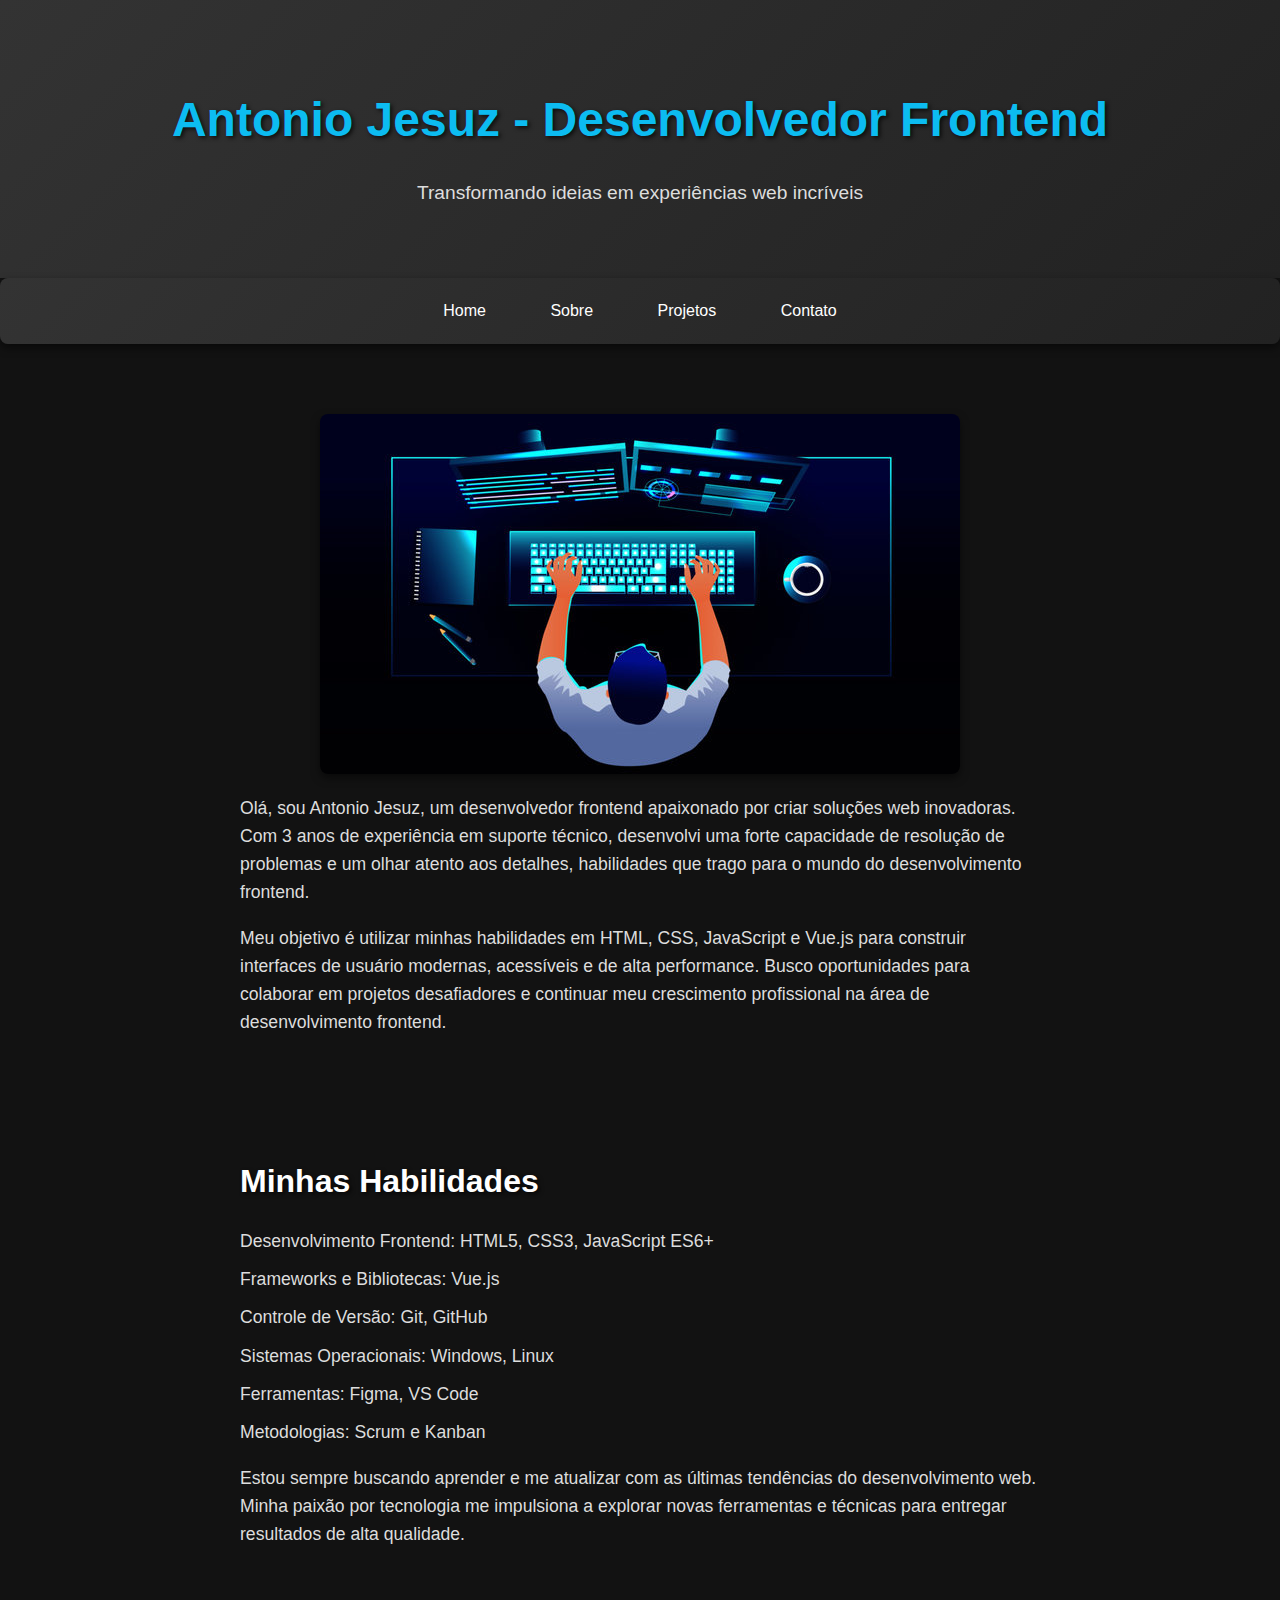
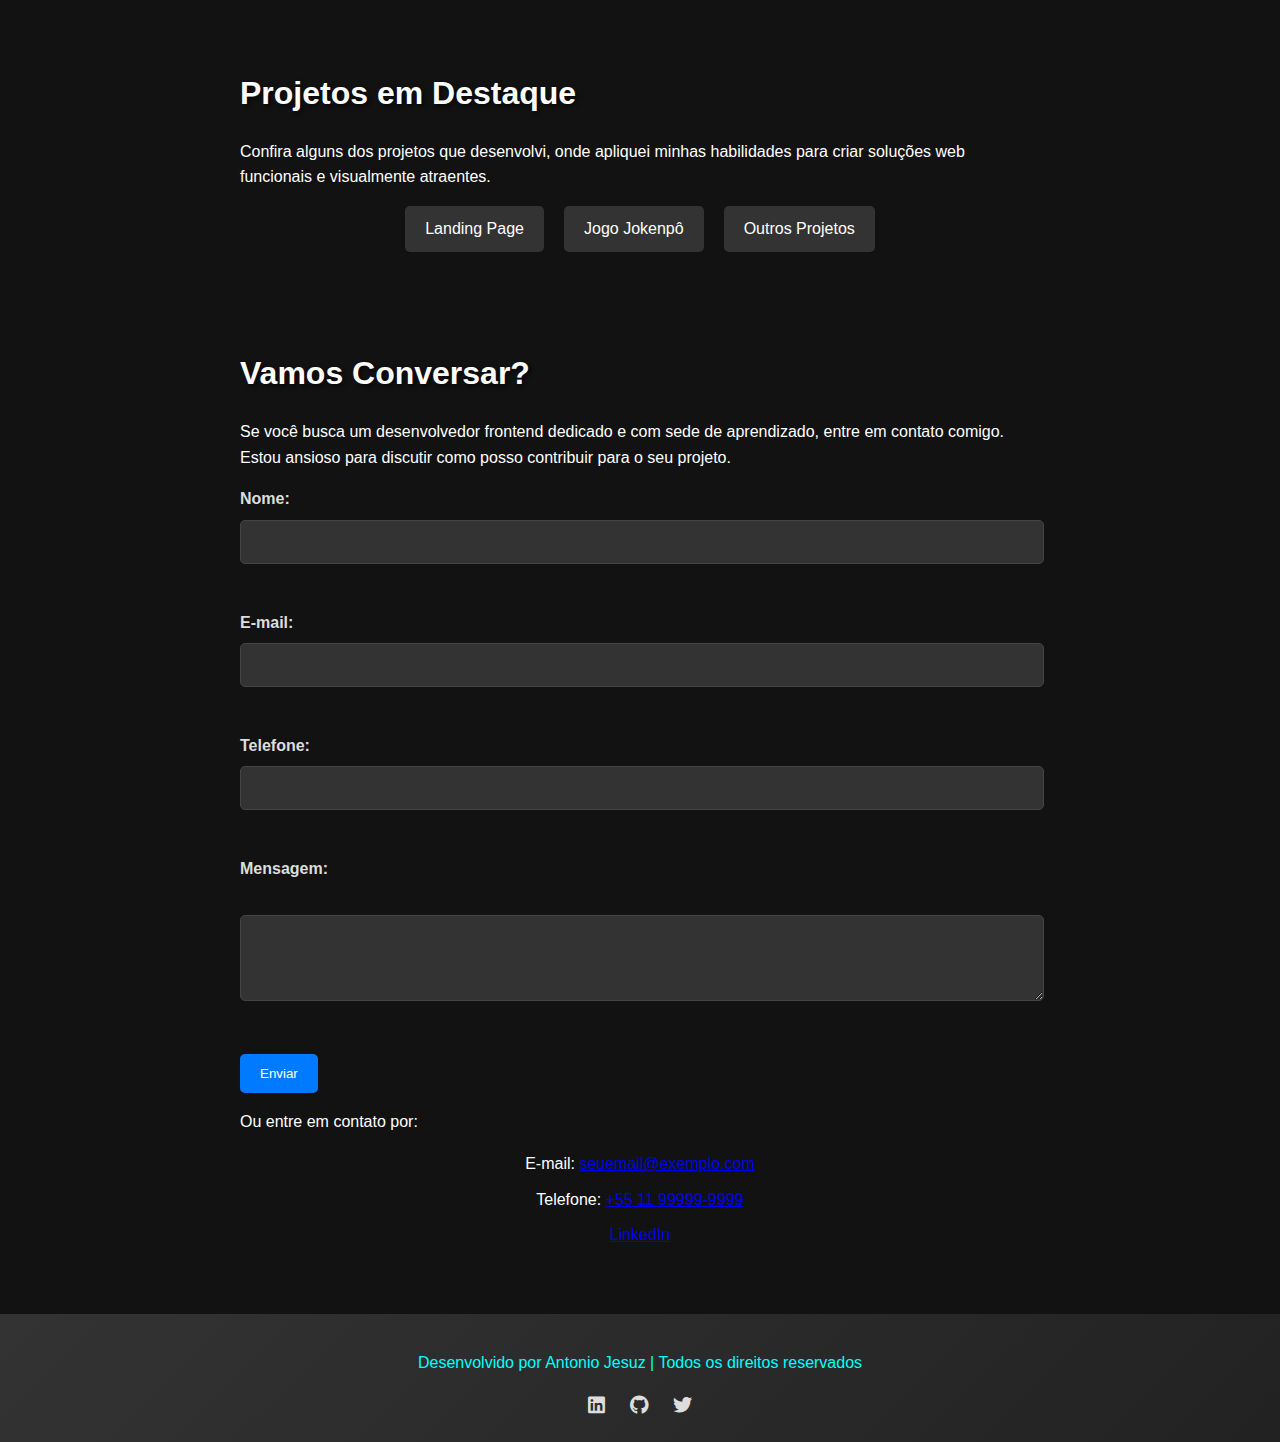
<file: index.html>
<!DOCTYPE html>
<html lang="pt-br">
<head>
    <meta charset="UTF-8" />
    <meta name="viewport" content="width=device-width, initial-scale=1.0" />
    <title>Antonio Jesuz - Desenvolvedor Frontend</title>
    <link rel="stylesheet" href="./css/index.css" />
    <link rel="stylesheet" href="https://cdnjs.cloudflare.com/ajax/libs/font-awesome/5.15.3/css/all.min.css">

  </head>
<body>
    <a href="#" id="voltar-topo"> ⬆️ </a>
    <script src="./voltar.js"></script>
    <header>
        <h1 class="front_inicio">Antonio Jesuz - Desenvolvedor Frontend</h1>
        <p class="subtitulo">Transformando ideias em experiências web incríveis</p>
    </header>

    <nav class="navegacao">
        <a href="#"> Home </a>
        <a href="./html/sobre.html"> Sobre </a>
        <a href="./html/projetos.html"> Projetos </a>
        <a href="#"> Contato </a>
    </nav>

    <section class="introducao">
        <img src="./images/frontend_background.jpg" alt="Desenvolvedor Frontend" class="imagem-destaque" />
        <p>Olá, sou Antonio Jesuz, um desenvolvedor frontend apaixonado por criar soluções web inovadoras. Com 3 anos de experiência em suporte técnico, desenvolvi uma forte capacidade de resolução de problemas e um olhar atento aos detalhes, habilidades que trago para o mundo do desenvolvimento frontend.</p>
        <p>Meu objetivo é utilizar minhas habilidades em HTML, CSS, JavaScript e Vue.js para construir interfaces de usuário modernas, acessíveis e de alta performance. Busco oportunidades para colaborar em projetos desafiadores e continuar meu crescimento profissional na área de desenvolvimento frontend.</p>
    </section>

    <section class="habilidades">
        <h3>Minhas Habilidades</h3>
        <ul>
            <li>Desenvolvimento Frontend: HTML5, CSS3, JavaScript ES6+</li>
            <li>Frameworks e Bibliotecas: Vue.js</li>
            <li>Controle de Versão: Git, GitHub</li>
            <li>Sistemas Operacionais: Windows, Linux</li>
            <li>Ferramentas: Figma, VS Code</li>
            <li>Metodologias: Scrum e Kanban</li>
        </ul>
        <p>Estou sempre buscando aprender e me atualizar com as últimas tendências do desenvolvimento web. Minha paixão por tecnologia me impulsiona a explorar novas ferramentas e técnicas para entregar resultados de alta qualidade.</p>
    </section>

    <section class="projetos-destaque">
        <h3>Projetos em Destaque</h3>
        <p>Confira alguns dos projetos que desenvolvi, onde apliquei minhas habilidades para criar soluções web funcionais e visualmente atraentes.</p>
        <div class="projetos-lista">
            <a href="./html/projetos.html#landing-page" class="projeto-link">Landing Page</a>
            <a href="./html/projetos.html#jokenpo" class="projeto-link">Jogo Jokenpô</a>
            <a href="./html/projetos.html" class="projeto-link">Outros Projetos</a>
        </div>
    </section>

    <section id="contato">
        <h2>Vamos Conversar?</h2>
        <p>Se você busca um desenvolvedor frontend dedicado e com sede de aprendizado, entre em contato comigo. Estou ansioso para discutir como posso contribuir para o seu projeto.</p>
        <form action="processar_formulario.php" method="POST">
            <label for="nome">Nome:</label>
            <input type="text" id="nome" name="nome" required><br><br>
            <label for="email">E-mail:</label>
            <input type="email" id="email" name="email" required><br><br>
            <label for="telefone">Telefone:</label>
            <input type="tel" id="telefone" name="telefone"><br><br>
            <label for="mensagem">Mensagem:</label><br>
            <textarea id="mensagem" name="mensagem" rows="4" cols="50" required></textarea><br><br>
            <input type="submit" value="Enviar">
        </form>

        <p>Ou entre em contato por:</p>
        <ul>
            <li>E-mail: <a href="mailto:seuemail@exemplo.com">seuemail@exemplo.com</a></li>
            <li>Telefone: <a href="tel:+5511999999999">+55 11 99999-9999</a></li>
            <li><a href="https://www.linkedin.com/in/antonio-jesuz" target="_blank">LinkedIn</a></li>
        </ul>
    </section>

    <!--- Rodapé da página --->
    <footer class="rodape">
        <p>Desenvolvido por Antonio Jesuz | Todos os direitos reservados</p>
        <div class="social-icons">
            <a href="https://www.linkedin.com/in/antonio-jesuz/" target="_blank"><i class="fab fa-linkedin"></i></a>
            <a href="https://github.com/walkingblack" target="_blank"><i class="fab fa-github"></i></a>
            <a href="https://x.com/" target="_blank"><i class="fab fa-twitter"></i></a>
        </div>
    </footer>
</body>
</html>
</file>
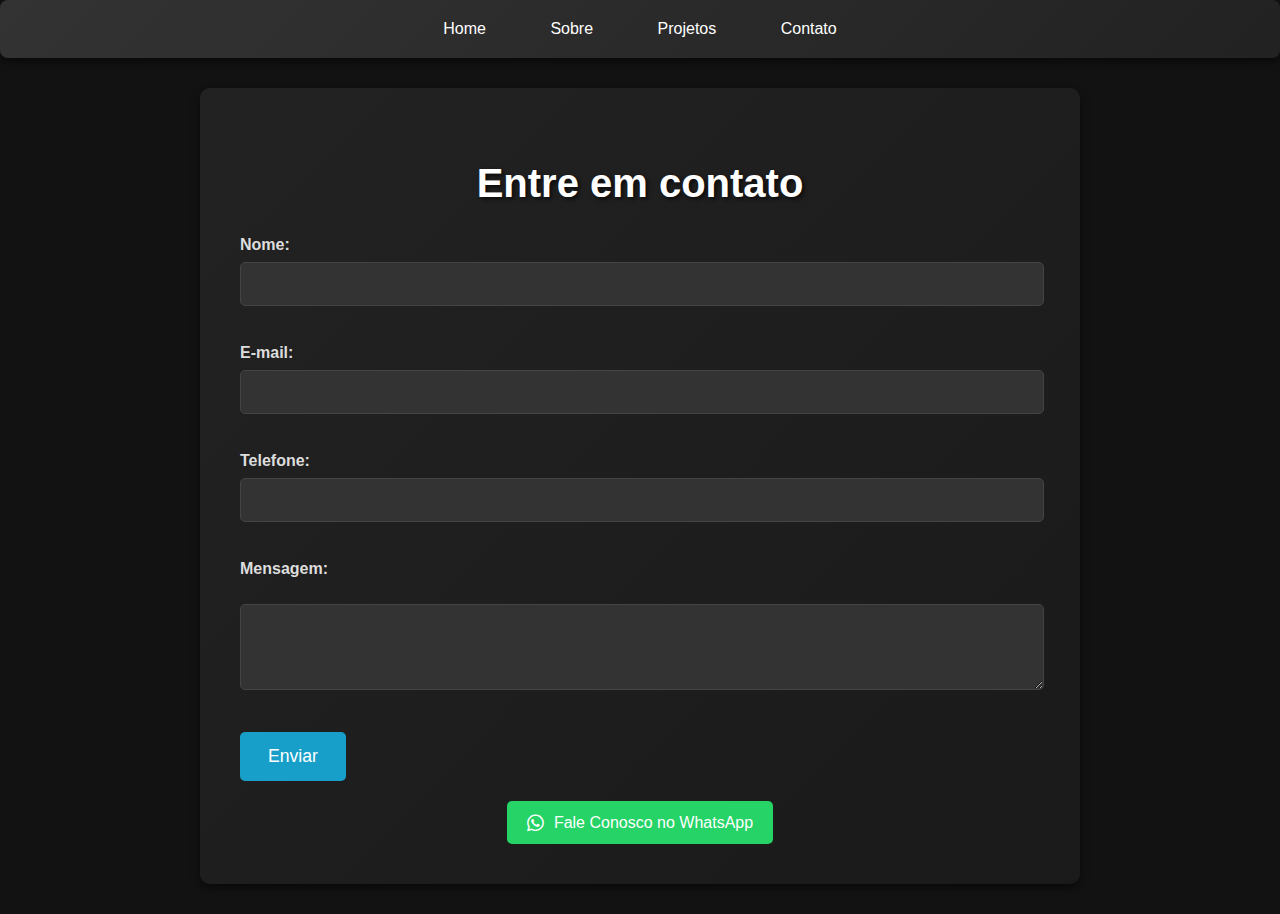
<file: html/contato.html>
<!DOCTYPE html>
<html lang="pt-br">
<head>
    <meta charset="UTF-8" />
    <meta name="viewport" content="width=device-width, initial-scale=1.0" />
    <title>Contato</title>
    <link rel="stylesheet" href="../css/contato.css" />
    <link rel="stylesheet" href="https://cdnjs.cloudflare.com/ajax/libs/font-awesome/5.15.3/css/all.min.css">
</head>
<body>
    <nav class="navegacao">
        <a href="../index.html"> Home </a>
        <a href="./sobre.html"> Sobre </a>
        <a href="./projetos.html"> Projetos </a>
        <a href="./contato.html"> Contato </a>
    </nav>
    <section id="contato">
        <h2>Entre em contato</h2>
        <form action="processar_formulario.php" method="POST">
            <label for="nome">Nome:</label>
            <input type="text" id="nome" name="nome" required><br><br>
            <label for="email">E-mail:</label>
            <input type="email" id="email" name="email" required><br><br>
            <label for="telefone">Telefone:</label>
            <input type="tel" id="telefone" name="telefone"><br><br>
            <label for="mensagem">Mensagem:</label><br>
            <textarea id="mensagem" name="mensagem" rows="4" cols="50" required></textarea><br><br>
            <input type="submit" value="Enviar">
        </form>

        <!--- Chamar pelo whatsapp --->
        <a href="https://wa.me/SEU_NUMERO_COM_DDD" target="_blank" class="whatsapp-button">
            <i class="fab fa-whatsapp"></i> Fale Conosco no WhatsApp
        </a>

    </section>
</body>
</html>
</file>
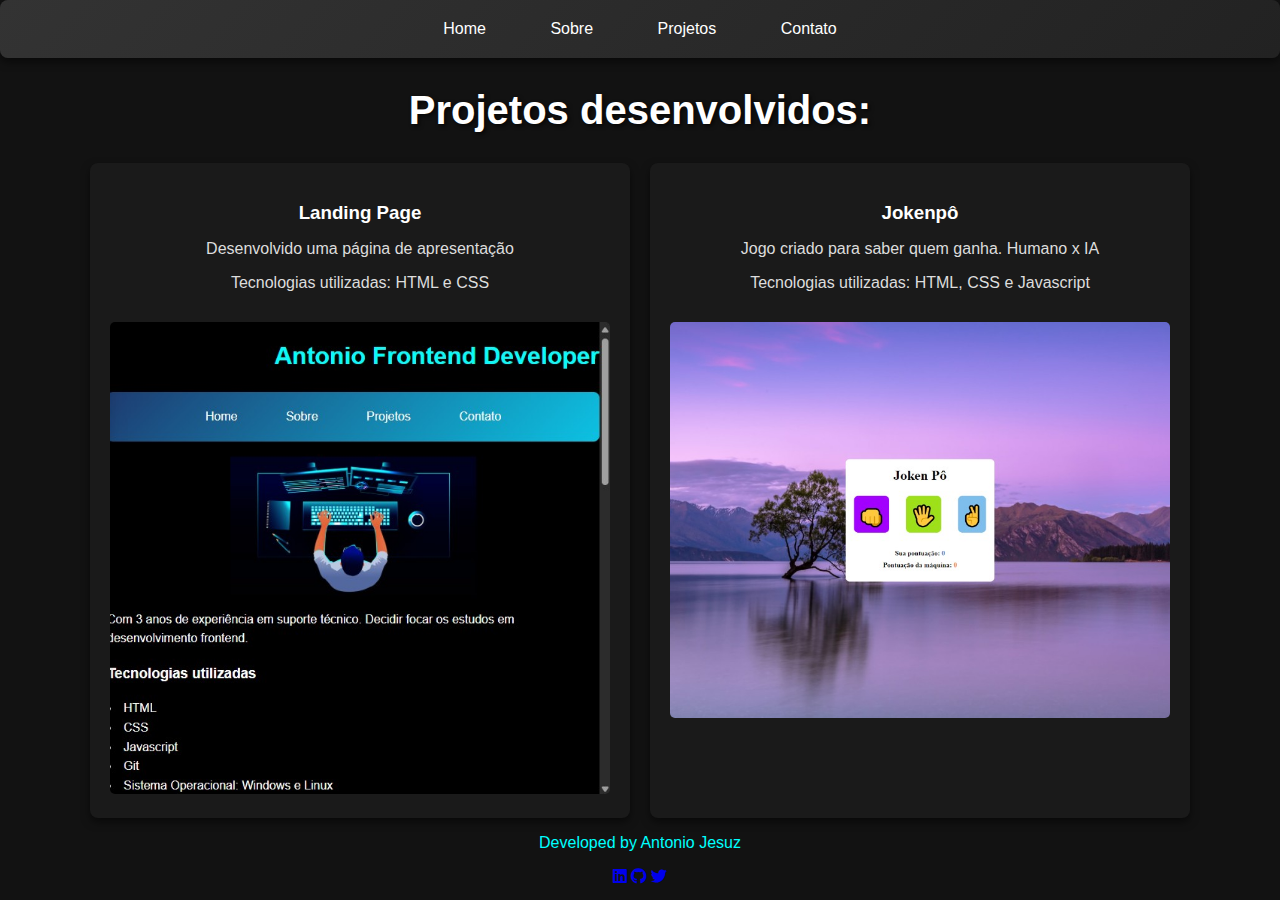
<file: html/projetos.html>
<!DOCTYPE html>
<html lang="pt-br">
<head>
    <meta charset="UTF-8" />
    <meta name="viewport" content="width=device-width, initial-scale=1.0" />
    <title>Projetos</title>
    <link rel="stylesheet" href="../css/projetos.css" />
    <link rel="stylesheet" href="https://cdnjs.cloudflare.com/ajax/libs/font-awesome/5.15.3/css/all.min.css">
</head>
<body>
    <nav class="navegacao">
        <a href="index.html"> Home </a>
        <a href="../html/sobre.html"> Sobre </a>
        <a href="../html/projetos.html"> Projetos </a>
        <a href="..//html/contato.html"> Contato </a>
    </nav>

    <h1>Projetos desenvolvidos:</h1>

    <div class="projetos-container">
        <div class="projeto">
            <h3>Landing Page</h3>
            <p>Desenvolvido uma página de apresentação</p>
            <p>Tecnologias utilizadas: HTML e CSS</p>
            <img src="../images/landingpage.jpg" alt="Landing Page">
        </div>

        <div class="projeto">
            <h3>Jokenpô</h3>
            <p>Jogo criado para saber quem ganha. Humano x IA</p>
            <p>Tecnologias utilizadas: HTML, CSS e Javascript</p>
            <img src="../images/jokenpo.jpg" alt="Jokenpo">
        </div>
    </div>
</body>
</html>

   
    <!--- Rodapé da página --->
  <footer class="rodape">
    <p>Developed by Antonio Jesuz</p>
    <div class="social-icons">
        <a href="https://www.linkedin.com/in/antonio-jesuz/" target="_blank"><i class="fab fa-linkedin"></i></a>
        <a href="https://github.com/walkingblack" target="_blank"><i class="fab fa-github"></i></a>
        <a href="https://x.com/" target="_blank"><i class="fab fa-twitter"></i></a>
    </div>
</footer>

</body>
</html>
</file>
<file: css/index.css>
body {
  background-color: #121212; /* Fundo preto */
  color: #fff; /* Texto branco */
  font-family: 'Segoe UI', Tahoma, Geneva, Verdana, sans-serif;
  margin: 0;
  padding: 0;
}

#voltar-topo {
  display: none;
  position: fixed;
  bottom: 20px;
  right: 20px;
  background-color: #0ae5f5;
  color: white;
  padding: 10px 15px;
  border-radius: 5px;
  text-decoration: none;
  z-index: 999;
}

#voltar-topo.mostrar {
  display: block;
}

header {
  text-align: center;
  padding: 50px 0;
  background: linear-gradient(135deg, #333, #222); /* Gradiente escuro para o cabeçalho */
}

.front_inicio {
  font-size: 3em;
  margin-bottom: 10px;
  color: #0cbcf1;
  text-shadow: 2px 2px 4px rgba(0, 0, 0, 0.7);
}

.subtitulo {
  font-size: 1.2em;
  color: #ddd;
}

.navegacao {
  background: linear-gradient(135deg, #333, #222); /* Gradiente escuro para a navegação */
  padding: 20px;
  text-align: center;
  border-radius: 8px;
  box-shadow: 0 4px 8px rgba(0, 0, 0, 0.5);
  margin-bottom: 30px;
}

.navegacao a {
  color: #fff;
  text-decoration: none;
  padding: 12px 20px;
  margin: 0 10px;
  border-radius: 5px;
  transition: background-color 0.3s ease, color 0.3s ease;
}

.navegacao a:hover {
  background-color: rgba(255, 255, 255, 0.1);
  color: #ddd;
}

.introducao, .habilidades, .projetos-destaque, #contato {
  max-width: 800px;
  margin: 30px auto;
  padding: 20px;
}

.introducao img.imagem-destaque {
  display: block;
  max-width: 100%;
  height: auto;
  border-radius: 8px;
  box-shadow: 0 4px 8px rgba(0, 0, 0, 0.5);
  margin-bottom: 20px;
}

.introducao p, .habilidades p {
  font-size: 1.1em;
  line-height: 1.6;
  color: #ddd;
}

.habilidades h3, .projetos-destaque h3, #contato h2 {
  font-size: 2em;
  margin-bottom: 20px;
  color: #fff;
  text-shadow: 2px 2px 4px rgba(0, 0, 0, 0.7);
}

.habilidades ul {
  list-style: none;
  padding: 0;
}

.habilidades li {
  font-size: 1.1em;
  margin-bottom: 10px;
  color: #ddd;
}

.projetos-lista {
  display: flex;
  justify-content: center;
  flex-wrap: wrap;
  gap: 20px;
}

.projeto-link {
  background-color: #333;
  color: #fff;
  padding: 10px 20px;
  border-radius: 5px;
  text-decoration: none;
  transition: background-color 0.3s ease;
}

.projeto-link:hover {
  background-color: #444;
}

#contato form {
  display: inline-block;
  text-align: left;
  width: 100%;
}

#contato label {
  display: block;
  margin-bottom: 8px;
  font-weight: bold;
  color: #ddd;
}

#contato input[type="text"],
#contato input[type="email"],
#contato input[type="tel"],
#contato textarea {
  width: calc(100% - 22px);
  padding: 12px;
  margin-bottom: 20px;
  border: 1px solid #444;
  border-radius: 5px;
  background-color: #333;
  color: #fff;
  font-size: 1em;
  transition: border-color 0.3s ease;
}

#contato input[type="text"]:focus,
#contato input[type="email"]:focus,
#contato input[type="tel"]:focus,
#contato textarea:focus {
  border-color: #666;
}

#contato textarea {
  resize: vertical;
}

#contato input[type="submit"] {
  background-color: #007bff;
  color: white;
  padding: 12px 20px;
  border: none;
  border-radius: 5px;
  cursor: pointer;
  transition: background-color 0.3s ease;
}

#contato input[type="submit"]:hover {
  background-color: #0056b3;
}

#contato ul {
  list-style: none;
  padding: 0;
  text-align: center;
}

#contato li {
  margin-bottom: 10px;
}

.rodape {
  background: linear-gradient(135deg, #333, #222); /* Gradiente escuro para o rodapé */
  padding: 20px;
  text-align: center;
  color: #ddd;
}

.social-icons {
  margin-top: 10px;
}

.social-icons a {
  color: #ddd;
  margin: 0 10px;
  font-size: 1.2em;
  transition: color 0.3s ease;
}

.social-icons a:hover {
  color: #fff;
}


.rodape{
    display: block;
    color: aqua;
    text-align: center;
}


/* index.css */

body {
    font-family: sans-serif;
    line-height: 1.6;
    margin: 0;
    padding: 0;
  }
  
  h1 {
    color: #333;
  }
  
  .navegation {
    /* seus estilos de navegação */
  }
  
  img {
    max-width: 100%; /* para garantir que as imagens sejam responsivas */
    height: auto;
    display: block;
    margin: 20px auto;
  }
  
  /* ... outros estilos gerais ... */
  
  @media print {
    body {
      font-size: 12pt;
    }
  
    nav {
      display: none;
    }
  }
  
  @media (orientation: portrait) {
    img {
      max-width: 90%;
    }
  }
  
  @media (orientation: landscape) {
    img {
      max-width: 50%;
    }
  }



  #voltar-topo {
    display: none; /* Oculta o botão inicialmente */
    position: fixed; /* Fixa o botão na tela */
    bottom: 20px; /* Distância da parte inferior da tela */
    right: 20px; /* Distância da parte direita da tela */
    background-color: #007bff; /* Cor de fundo */
    color: white; /* Cor do texto */
    padding: 10px 15px; /* Espaçamento interno */
    border-radius: 5px; /* Borda arredondada */
    text-decoration: none; /* Remove sublinhado do link */
    z-index: 999; /* Garante que o botão fique acima de outros elementos */
  }
  
  #voltar-topo.mostrar {
    display: block; /* Mostra o botão quando a classe "mostrar" é adicionada */
  }
</file>
<file: css/contato.css>
body {
    background-color: #121212; /* Fundo preto */
    color: #fff; /* Texto branco */
    font-family: 'Segoe UI', Tahoma, Geneva, Verdana, sans-serif;
    margin: 0;
    padding: 0;
}

.navegacao {
    background: linear-gradient(135deg, #333, #222); /* Gradiente escuro */
    padding: 20px;
    text-align: center;
    border-radius: 8px;
    box-shadow: 0 4px 8px rgba(0, 0, 0, 0.5);
    margin-bottom: 30px;
}

.navegacao a {
    color: #fff;
    text-decoration: none;
    padding: 12px 20px;
    margin: 0 10px;
    border-radius: 5px;
    transition: background-color 0.3s ease, color 0.3s ease;
}

.navegacao a:hover {
    background-color: rgba(255, 255, 255, 0.1);
    color: #ddd;
}

#contato {
    background: linear-gradient(135deg, #222, #1a1a1a); /* Gradiente escuro para a seção de contato */
    padding: 40px;
    border-radius: 10px;
    box-shadow: 0 4px 8px rgba(0, 0, 0, 0.5);
    max-width: 800px;
    margin: 30px auto;
    text-align: center;
}

#contato h2 {
    font-size: 2.5em;
    margin-bottom: 30px;
    color: #fff;
    text-shadow: 2px 2px 4px rgba(0, 0, 0, 0.7);
}

#contato form {
    display: inline-block;
    text-align: left;
    width: 100%;
}

#contato label {
    display: block;
    margin-bottom: 8px;
    font-weight: bold;
    color: #ddd;
}

#contato input[type="text"],
#contato input[type="email"],
#contato input[type="tel"],
#contato textarea {
    width: calc(100% - 22px);
    padding: 12px;
    margin-bottom: 20px;
    border: 1px solid #444;
    border-radius: 5px;
    background-color: #333;
    color: #fff;
    font-size: 1em;
    transition: border-color 0.3s ease;
}

#contato input[type="text"]:focus,
#contato input[type="email"]:focus,
#contato input[type="tel"]:focus,
#contato textarea:focus {
    border-color: #666;
}

#contato textarea {
    resize: vertical;
}

#contato input[type="submit"] {
    background-color: rgb(23, 159, 201); /* Azul agua */
    color: #fff;
    padding: 14px 28px;
    border: none;
    border-radius: 5px;
    font-size: 1.1em;
    cursor: pointer;
    transition: background-color 0.3s ease;
    
}

#contato input[type="submit"]:hover {
    background-color: #5a0eb8; /* Roxo mais escuro no hover */
}

/* ... seus estilos anteriores ... */

.whatsapp-button {
    background-color: #25D366; /* Cor verde do WhatsApp */
    color: white;
    padding: 12px 20px;
    border-radius: 5px;
    text-decoration: none;
    display: inline-flex;
    align-items: center;
    margin-top: 20px;
    transition: background-color 0.3s ease;
}

.whatsapp-button i {
    margin-right: 10px;
    font-size: 1.2em;
}

.whatsapp-button:hover {
    background-color: #128C7E; /* Cor verde mais escura no hover */
}
</file>
<file: css/projetos.css>
body {
    background-color: #121212; /* Fundo preto */
    color: #fff; /* Texto branco */
    font-family: 'Segoe UI', Tahoma, Geneva, Verdana, sans-serif;
    margin: 0;
    padding: 0;
}

.navegacao {
    background: linear-gradient(135deg, #333, #222); /* Gradiente escuro para a navegação */
    padding: 20px;
    text-align: center;
    border-radius: 8px;
    box-shadow: 0 4px 8px rgba(0, 0, 0, 0.5);
    margin-bottom: 30px;
}

.navegacao a {
    color: #fff;
    text-decoration: none;
    padding: 12px 20px;
    margin: 0 10px;
    border-radius: 5px;
    transition: background-color 0.3s ease, color 0.3s ease;
}

.navegacao a:hover {
    background-color: rgba(255, 255, 255, 0.1);
    color: #ddd;
}

h1 {
    font-size: 2.5em;
    text-align: center;
    margin-bottom: 30px;
    color: #fff;
    text-shadow: 2px 2px 4px rgba(0, 0, 0, 0.7);
}

.projetos-container {
    display: flex; /* Layout flexível para alinhar os projetos lado a lado */
    justify-content: center; /* Centraliza os projetos horizontalmente */
    flex-wrap: wrap; /* Permite que os projetos quebrem para a próxima linha em telas menores */
    gap: 20px; /* Espaçamento entre os projetos */
    padding: 0 20px; /* Preenchimento para espaçamento interno */
}

.projeto {
    background-color: #1a1a1a; /* Fundo mais claro para os projetos */
    border-radius: 8px;
    padding: 20px;
    text-align: center;
    max-width: 500px; /* Largura máxima para os projetos */
    box-shadow: 0 4px 8px rgba(0, 0, 0, 0.5);
}

.projeto h3 {
    margin-bottom: 10px;
    color: #fff;
}

.projeto p {
    margin-bottom: 15px;
    color: #ddd;
}

.projeto img {
    max-width: 100%;
    height: auto;
    border-radius: 5px;
    margin-top: 15px;
}

/* Responsividade */
@media (max-width: 768px) {
    .projetos-grid {
        grid-template-columns: 1fr;
    }

    .projeto img {
        width: 90%; /* Ajuste para telas menores */
        height: auto;
    }
}

@media (max-width: 480px) {
    .navegacao a {
        padding: 10px 15px; /* Reduz o padding em telas muito pequenas */
    }
}


.rodape{
    display: block;
    color: aqua;
    text-align: center;
}
</file>
